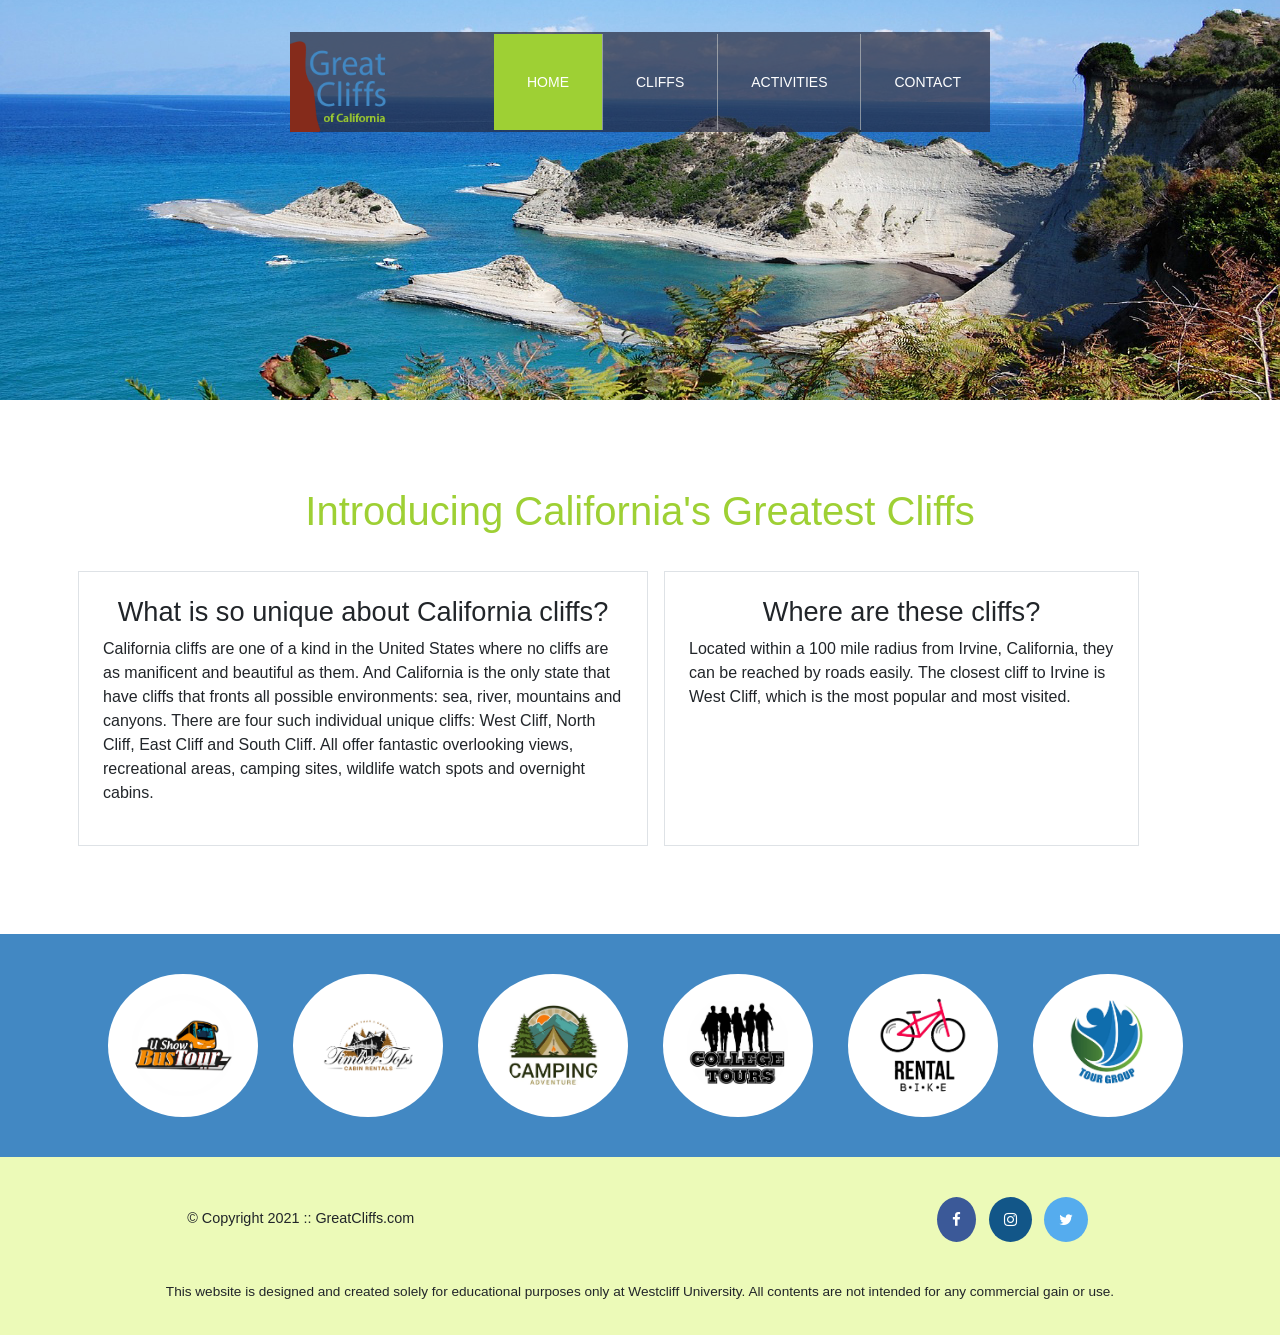
<file: index.html>
<!DOCTYPE html>
<html lang="en">
  <head>
    <title>Great Cliffs of California</title>

    <!-- Meta Tags -->
    <meta charset="UTF-8" />
    <meta name = "viewport" content = "width = device-width, initial-scale = 1, shrink-to-fit = no">
    <!-- Bootstrap CSS -->
    <link rel="stylesheet" href="https://maxcdn.bootstrapcdn.com/bootstrap/4.5.2/css/bootstrap.min.css">
    <!-- Font Awesome -->
    <link
      rel="stylesheet"
      href="https://cdnjs.cloudflare.com/ajax/libs/font-awesome/4.7.0/css/font-awesome.min.css"
    >
    <!-- Custom CSS -->
    <link rel="stylesheet" href="styles.css" />
    
  </head>
  <body id="home">
    <div id="container" class="sticky-top">
      <div class="main-header">
        <div class="logo">
            <img src="images/logo.png" alt="Great Cliffs Logo" width="125">
        
          <nav class="navbar navbar-expand-lg navbar navbar-dark pb-1 navbar-custom main-menu">
            <a class="navbar-brand" href="#"></a>
            <!-- Hamburger Menu -->
            <!-- Values for data-target and aria-controls must match id of div with the collapse class -->
            <button class = "navbar-toggler" type = "button" data-toggle = "collapse" 
               data-target = "#navbarContent" 
               aria-controls = "navbarContent" aria-expanded = "false" 
               aria-label = "Toggle navigation">
          
            <span class = "navbar-toggler-icon"></span>
            </button>

            <div class="collapse navbar-collapse" id="navbarContent">
              <ul class="navbar-nav">
                <li class="nav-item active "><a class="nav-link" href="index.html">Home</a></li>
                <li class="nav-item "><a class="nav-link" href="cliffs.html">Cliffs</a></li>
                <li class="nav-item "><a class="nav-link" href="activities.html">Activities</a></li>
                <li class="nav-item "><a class="nav-link" href="contact.html">Contact</a></li>
              </ul>
            </div>
          </nav>
        </div>
      </div>
    </div>
    <header>
    </header>
  

    <main class="container homemain">
      <div class="row">
        <div class="col-md-12 text-center">
          <h1>Introducing California's Greatest Cliffs</h1>
        </div>
          <div class="col-md-6 border border-1 p-4 m-2">
            <h2 class="text-center">What is so unique about California cliffs?</h2>
            <p>
              California cliffs are one of a kind in the United States where
              no cliffs are as manificent and beautiful as them. And
              California is the only state that have cliffs that fronts all
              possible environments: sea, river, mountains and canyons. There
              are four such individual unique cliffs: West Cliff, North Cliff,
              East Cliff and South Cliff. All offer fantastic overlooking
              views, recreational areas, camping sites, wildlife watch spots
              and overnight cabins.
            </p>
          </div>
      
 
      <div class="col-md-5 border border-1 p-4 m-2">
        <h2 class="text-center">Where are these cliffs?</h2>
        <p>
          Located within a 100 mile radius from Irvine, California, they
          can be reached by roads easily. The closest cliff to Irvine is
          West Cliff, which is the most popular and most visited.
        </p>
      </div>
    </div>  
    </main>
    
    <section>
      <div class="container homemain">
      <div id="partners" class="row">     
        <div class="col-sm-12 col-md-6 col-lg-4 col-xl-2">
          <img  class="partner" src="images/partner-1.png" alt="Partner Bus Tours" width="150">
        </div>
        <div class="col-sm-12 col-md-6 col-lg-4 col-xl-2">
            <img class="partner" src="images/partner-2.png" alt="Partner Cabin Rental" width="150">
        </div>
        <div class="col-sm-12 col-md-6 col-lg-4 col-xl-2">
            <img class="partner" src="images/partner-3.png" alt="Partner Camping Adventure" width="150">
        </div>
        <div class="col-sm-12 col-md-6 col-lg-4 col-xl-2">
            <img class="partner" src="images/partner-4.png" alt="Partner College Tours" width="150">
        </div>
        <div class="col-sm-12  col-md-6 col-lg-4 col-xl-2">
            <img class="partner" src="images/partner-5.png" alt="Partner Bike Rentals" width="150">
        </div>
        <div class="col-sm-12 col-md-6 col-lg-4 col-xl-2">
            <img class="partner" src="images/partner-6.png" alt="Partner Tour Group" width="150">
        </div>
      </div>
    </div>
    </section>

    <footer>
      <!-- Nondisclaimer -->
      <div id="nondisclaimer">
        <div class="copy">&copy; Copyright 2021 :: GreatCliffs.com</div>
        <div class="social">
          <a href="#" class="fa fa-facebook"></a>
          <a href="#" class="fa fa-instagram"></a>
          <a href="#" class="fa fa-twitter"></a>
        </div>
      </div>
      <!-- End Nondisclaimer -->

      <!-- Disclaimer -->
      <div id="disclaimer">
        <p>
          This website is designed and created solely for educational purposes
          only at Westcliff University. All contents are not intended for any
          commercial gain or use.
        </p>
      </div>
    </div>
      <!-- End Disclaimer -->
    </footer>
   

    <!-- Bootstrap jQuery -->
    <script src="https://ajax.googleapis.com/ajax/libs/jquery/3.5.1/jquery.min.js"></script>
    <!-- Bootstrap Popper -->
    <script src="https://cdnjs.cloudflare.com/ajax/libs/popper.js/1.16.0/umd/popper.min.js"></script>
    <!-- Bootstrap JS -->
    <script src="https://maxcdn.bootstrapcdn.com/bootstrap/4.5.2/js/bootstrap.min.js"></script>
  </body>
</html>
</file>
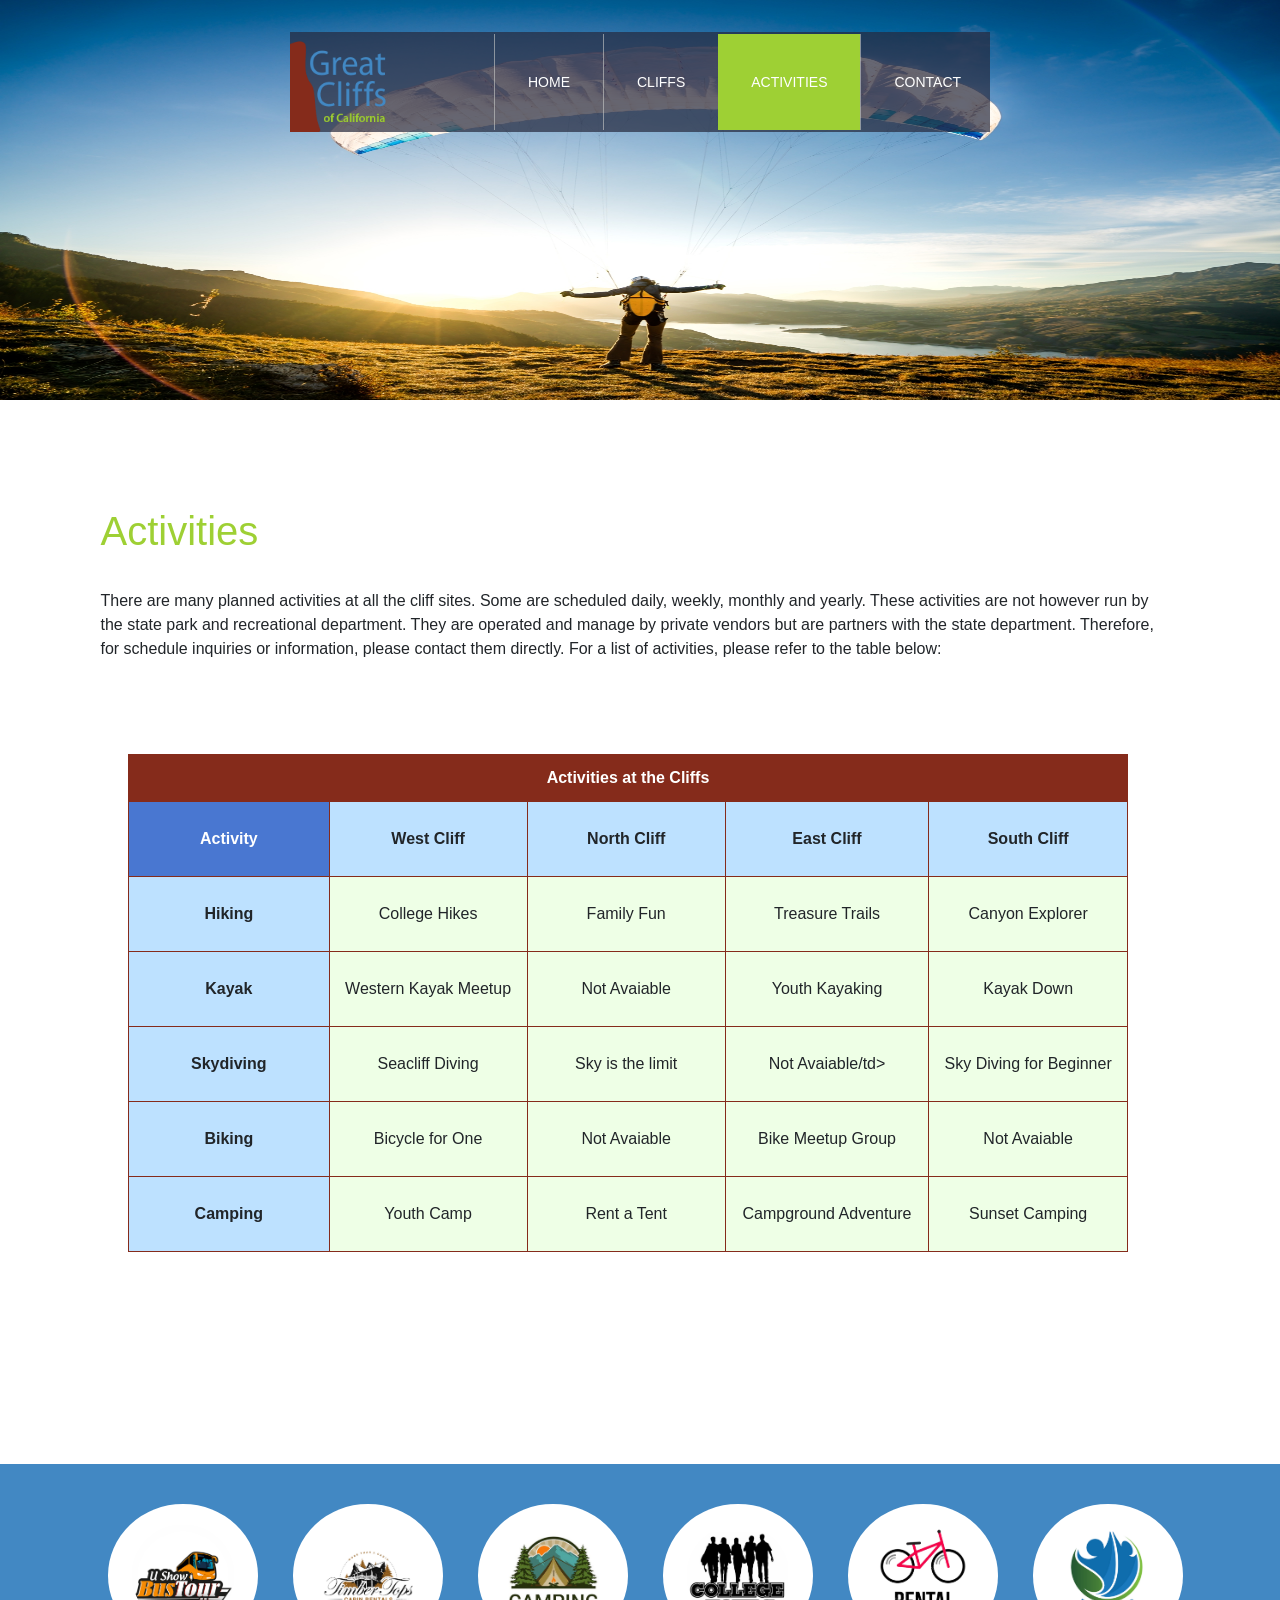
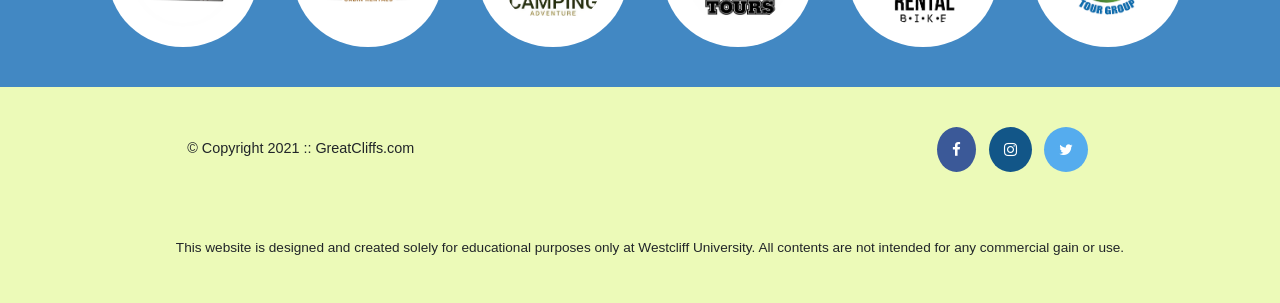
<file: activities.html>
<!DOCTYPE html>
<html lang="en">
  <head>
    <title>Great Cliffs of California</title>

    <!-- Meta Tags -->
    <meta charset="UTF-8" />
    <meta name = "viewport" content = "width = device-width, initial-scale = 1, shrink-to-fit = no">
    <!-- Bootstrap CSS -->
    <link rel="stylesheet" href="https://maxcdn.bootstrapcdn.com/bootstrap/4.5.2/css/bootstrap.min.css">
    <!-- Font Awesome -->
    <link
      rel="stylesheet"
      href="https://cdnjs.cloudflare.com/ajax/libs/font-awesome/4.7.0/css/font-awesome.min.css"
    >
    <script src="https://ajax.googleapis.com/ajax/libs/jquery/3.5.1/jquery.min.js"></script>
    <!-- Custom CSS -->
    <link rel="stylesheet" href="styles.css" />
    
  </head>
  <body id="activities">
    <div id="container" class="sticky-top">
      <div class="main-header">
        <div class="logo">
            <img src="images/logo.png" alt="Great Cliffs Logo" width="125">
        
          <nav class="navbar navbar-expand-lg navbar navbar-dark  pb-1 navbar-custom main-menu">
            <a class="navbar-brand" href="#"></a>
          <!-- Hamburger Menu -->
            <!-- Values for data-target and aria-controls must match id of div with the collapse class -->
            <button class = "navbar-toggler" type = "button" data-toggle = "collapse" 
               data-target = "#navbarContent" 
               aria-controls = "navbarContent" aria-expanded = "false" 
               aria-label = "Toggle navigation">
          
            <span class = "navbar-toggler-icon"></span>
            </button>

            <div class="collapse navbar-collapse" id="navbarContent">
              <ul class="navbar-nav">
                <li class="nav-item "><a class="nav-link" href="index.html">Home</a></li>
                <li class="nav-item "><a class="nav-link" href="cliffs.html">Cliffs</a></li>
                <li class="nav-item active "><a class="nav-link" href="activities.html">Activities</a></li>
                <li class="nav-item "><a class="nav-link" href="contact.html">Contact</a></li>
              </ul>
            </div>
          </nav>
        </div>
      </div>
    </div>
  </div>
    <header>
  </header>

    <body id="activities">
      <div class="row">
      <h1>Activities</h1>
      <p>There are many planned activities at all the cliff sites. Some are scheduled daily, weekly, monthly and yearly. These activities are not however run by the state park and recreational department. They are operated and manage by private vendors but are partners with the state department. Therefore, for schedule inquiries or information, please contact them directly. For a list of activities, please refer to the table below:</p>
    </div>
      <table>
          <caption>Activities at the Cliffs</caption>
          <thead>
              <tr>
                  <th class="thead">Activity</th>
                  <th class="thead">West Cliff</th>
                  <th class="thead">North Cliff</th>
                  <th class="thead">East Cliff</th>
                  <th class="thead">South Cliff</th>
              </tr>
          </thead>
          <tbody id="tbody">
              <tr>
                  <td>Hiking</td>
                  <td class="tdbox">College Hikes</td>
                  <td class="tdbox">Family Fun</td>
                  <td class="tdbox">Treasure Trails</td>
                  <td class="tdbox">Canyon Explorer</td>
              </tr>
              <tr>
                  <td>Kayak</td>
                  <td class="tdbox">Western Kayak Meetup</td>
                  <td>Not Avaiable</td>
                  <td class="tdbox">Youth Kayaking</td>
                  <td class="tdbox">Kayak Down</td>
              </tr>
              <tr>
                  <td>Skydiving</td>
                  <td class="tdbox">Seacliff Diving</td>
                  <td class="tdbox">Sky is the limit</td>
                  <td>Not Avaiable/td>
                  <td class="tdbox">Sky Diving for Beginner</td>
              </tr>
              <tr>
                  <td>Biking</td>
                  <td class="tdbox">Bicycle for One</td>
                  <td>Not Avaiable</td>
                  <td class="tdbox">Bike Meetup Group</td>
                  <td>Not Avaiable</td>
              </tr>
              <tr>
                  <td>Camping</td>
                  <td class="tdbox">Youth Camp</td>
                  <td class="tdbox">Rent a Tent</td>
                  <td class="tdbox">Campground Adventure</td>
                  <td class="tdbox">Sunset Camping</td>
              </tr>
          </tbody>
      </table>

      <div id="displaySelected">
          <div id="result">
              <h4>My selected activities to enquire:</h4>
          </div>
          <div id="sendinfo">
              <input type="email" placeholder="johndoe@gmail.com">
              <button>Get Info</button>
          </div>
      </div>

  <br>
    
    <section>
      <div class="container">
      <div id="partners" class="row">     
        <div class="col-sm-12 col-md-6 col-lg-4 col-xl-2">
          <img  class="partner" src="images/partner-1.png" alt="Partner Bus Tours" width="150">
        </div>
        <div class="col-sm-12 col-md-6 col-lg-4 col-xl-2">
            <img class="partner" src="images/partner-2.png" alt="Partner Cabin Rental" width="150">
        </div>
        <div class="col-sm-12 col-md-6 col-lg-4 col-xl-2">
            <img class="partner" src="images/partner-3.png" alt="Partner Camping Adventure" width="150">
        </div>
        <div class="col-sm-12 col-md-6 col-lg-4 col-xl-2">
            <img class="partner" src="images/partner-4.png" alt="Partner College Tours" width="150">
        </div>
        <div class="col-sm-12  col-md-6 col-lg-4 col-xl-2">
            <img class="partner" src="images/partner-5.png" alt="Partner Bike Rentals" width="150">
        </div>
        <div class="col-sm-12 col-md-6 col-lg-4 col-xl-2">
            <img class="partner" src="images/partner-6.png" alt="Partner Tour Group" width="150">
        </div>
      </div>
    </div>
    </section>

    <footer>
      <!-- Nondisclaimer -->
      <div id="nondisclaimer">
        <div class="copy">&copy; Copyright 2021 :: GreatCliffs.com</div>
        <div class="social">
          <a href="#" class="fa fa-facebook"></a>
          <a href="#" class="fa fa-instagram"></a>
          <a href="#" class="fa fa-twitter"></a>
        </div>
      </div>
      <!-- End Nondisclaimer -->

      <!-- Disclaimer -->
      <div id="disclaimer">
        <p>
          This website is designed and created solely for educational purposes
          only at Westcliff University. All contents are not intended for any
          commercial gain or use.
        </p>
      </div>
    </div>
      <!-- End Disclaimer -->
    </footer>
    <script src="js/activity.js"></script>
    <!-- Bootstrap jQuery -->
    <script src="https://ajax.googleapis.com/ajax/libs/jquery/3.5.1/jquery.min.js"></script>
    <!-- Bootstrap Popper -->
    <script src="https://cdnjs.cloudflare.com/ajax/libs/popper.js/1.16.0/umd/popper.min.js"></script>
    <!-- Bootstrap JS -->
    <script src="https://maxcdn.bootstrapcdn.com/bootstrap/4.5.2/js/bootstrap.min.js"></script>
  </body>
</html>
</file>
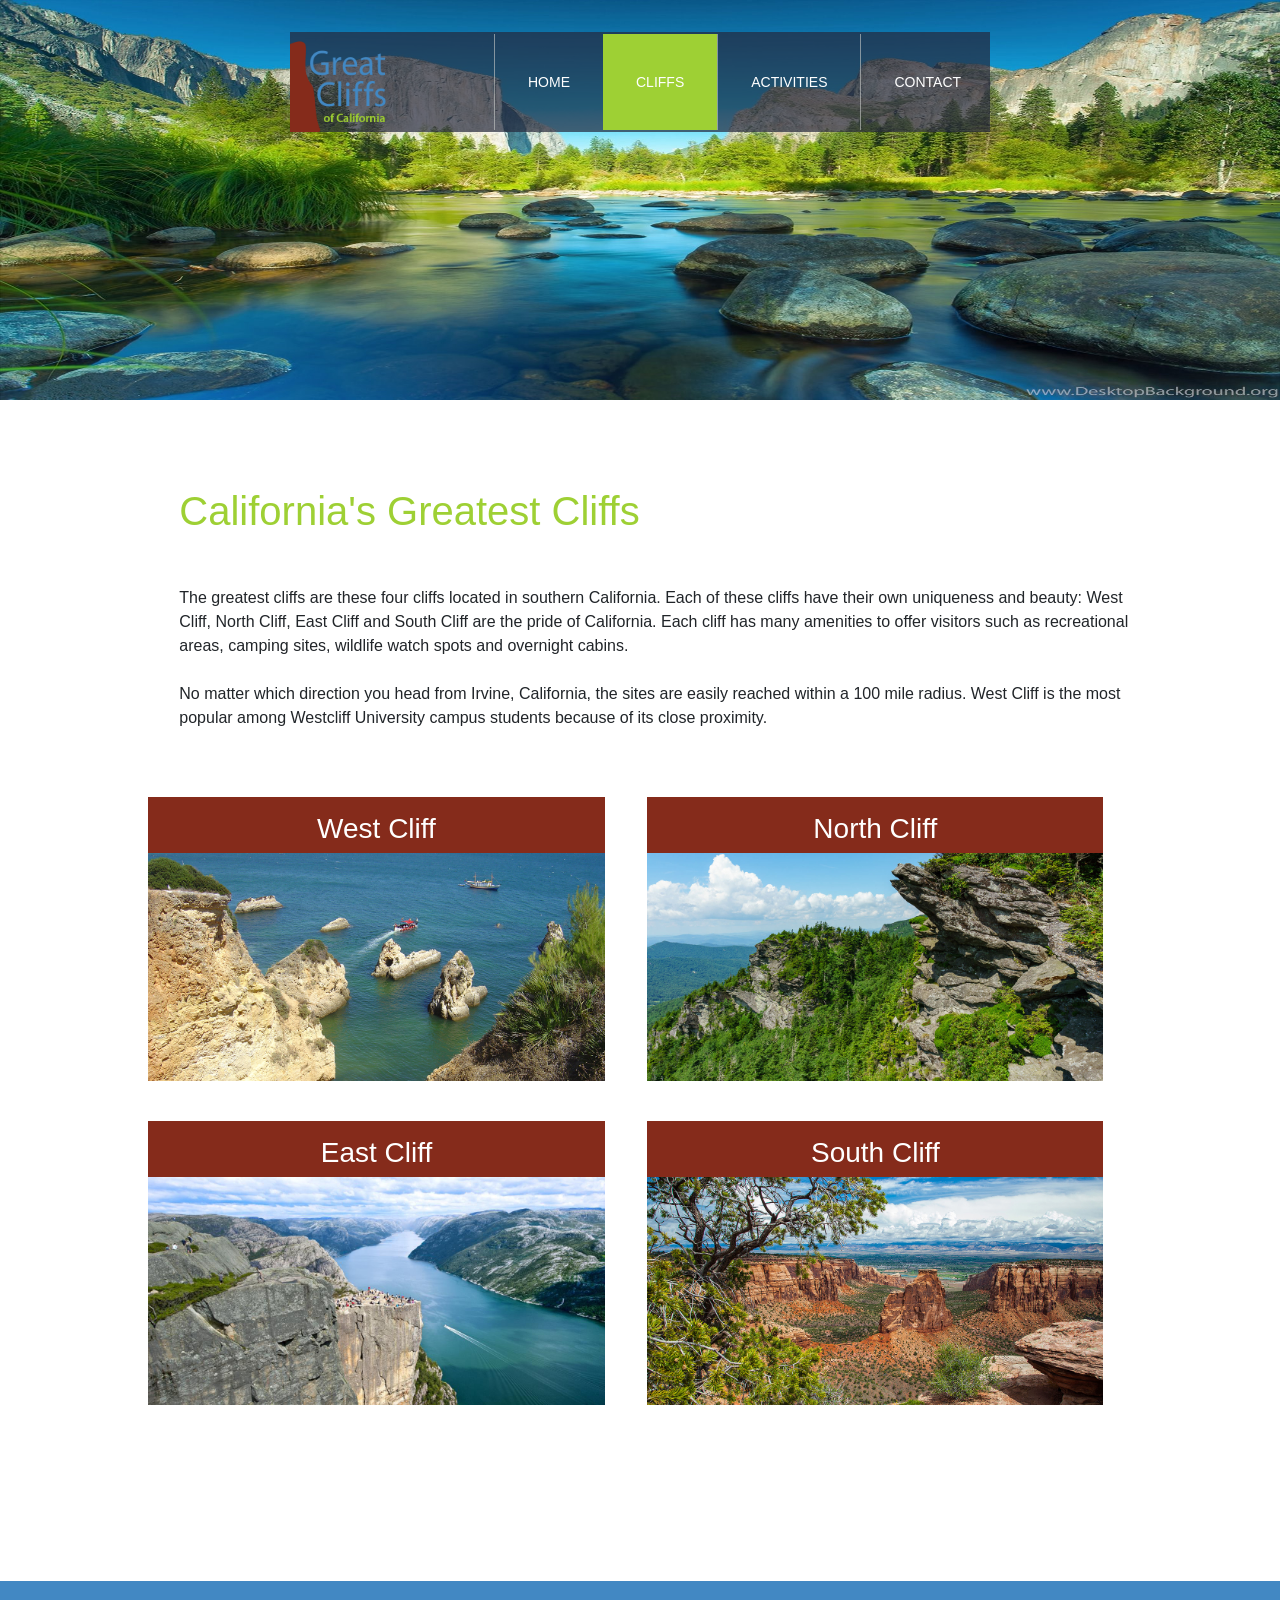
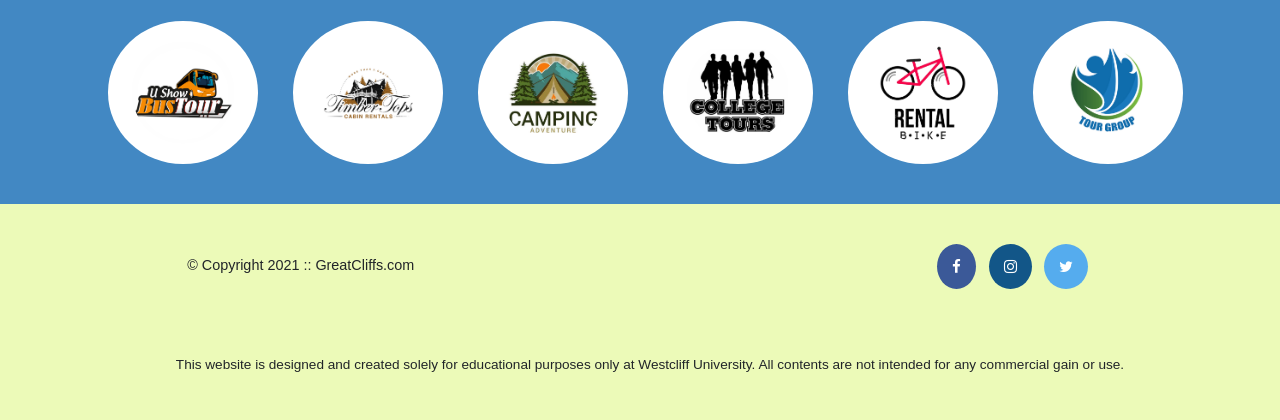
<file: cliffs.html>
<!DOCTYPE html>
<html lang="en">
  <head>
    <title>Great Cliffs of California</title>

    <!-- Meta Tags -->
    <meta charset="UTF-8" />
    <meta name = "viewport" content = "width = device-width, initial-scale = 1, shrink-to-fit = no">
    <!-- Bootstrap CSS -->
    <link rel="stylesheet" href="https://maxcdn.bootstrapcdn.com/bootstrap/4.5.2/css/bootstrap.min.css">
    <!-- Font Awesome -->
    <link
      rel="stylesheet"
      href="https://cdnjs.cloudflare.com/ajax/libs/font-awesome/4.7.0/css/font-awesome.min.css"
    >
    <!-- Custom CSS -->
    <link rel="stylesheet" href="styles.css" />
    
  </head>
  <body id="cliffs">
    <div id="container" class="sticky-top">
    <div class="main-header">
      <div class="logo">
          <img src="images/logo.png" alt="Great Cliffs Logo" width="125">
      
        <nav class="navbar navbar-expand-lg navbar navbar-dark  pb-1 navbar-custom main-menu">
          <a class="navbar-brand" href="#"></a>
        <!-- Hamburger Menu -->
          <!-- Values for data-target and aria-controls must match id of div with the collapse class -->
          <button class = "navbar-toggler" type = "button" data-toggle = "collapse" 
             data-target = "#navbarContent" 
             aria-controls = "navbarContent" aria-expanded = "false" 
             aria-label = "Toggle navigation">
        
          <span class = "navbar-toggler-icon"></span>
          </button>

          <div class="collapse navbar-collapse" id="navbarContent">
            <ul class="navbar-nav">
              <li class="nav-item "><a class="nav-link" href="index.html">Home</a></li>
              <li class="nav-item active"><a class="nav-link" href="cliffs.html">Cliffs</a></li>
              <li class="nav-item "><a class="nav-link" href="activities.html">Activities</a></li>
              <li class="nav-item "><a class="nav-link" href="contact.html">Contact</a></li>
            </ul>
          </div>
        </nav>
      </div>
    </div>
  </div>
</div>
    <header>
    </header>

   <main>
      <div class="row">
      <h1>California's Greatest Cliffs</h1>
      <p>The greatest cliffs are these four cliffs located in southern California. Each of these cliffs have their own uniqueness and beauty: West Cliff, North Cliff, East Cliff and South Cliff are the pride of California. Each cliff has many amenities to offer visitors such as recreational areas, camping sites, wildlife watch spots and overnight cabins.
      <br><br>
      No matter which direction you head from Irvine, California, the sites are easily reached within a 100 mile radius. West Cliff is the most popular among Westcliff University campus students because of its close proximity.
      </p>

      <section class="cliffcliffs">
        <div class="site">
            <h3>West Cliff</h3>
            <img src="images/cliff-west-sea.jpg" alt="West Cliff" width="1200">
        </div> 
        <div class="site">
            <h3>North Cliff</h3>
            <img src="images/cliff-north-mountain.jpg" alt="North Cliff" width="1200">
        </div>
        <div class="site">
            <h3>East Cliff</h3>
            <img src="images/cliff-east-river.jpg" alt="East Cliff" width="1200">
        </div>
        <div class="site">
            <h3>South Cliff</h3>
            <img src="images/cliff-south-canyon.jpg" alt="South Cliff" width="1200">
        </div> 
    </section>
  </div>
</main>
<br><br><br><br>
    <section>
      <div class="container">
      <div id="partners" class="row">     
        <div class="col-sm-12 col-md-6 col-lg-4 col-xl-2">
          <img  class="partner" src="images/partner-1.png" alt="Partner Bus Tours" width="150">
        </div>
        <div class="col-sm-12 col-md-6 col-lg-4 col-xl-2">
            <img class="partner" src="images/partner-2.png" alt="Partner Cabin Rental" width="150">
        </div>
        <div class="col-sm-12 col-md-6 col-lg-4 col-xl-2">
            <img class="partner" src="images/partner-3.png" alt="Partner Camping Adventure" width="150">
        </div>
        <div class="col-sm-12 col-md-6 col-lg-4 col-xl-2">
            <img class="partner" src="images/partner-4.png" alt="Partner College Tours" width="150">
        </div>
        <div class="col-sm-12  col-md-6 col-lg-4 col-xl-2">
            <img class="partner" src="images/partner-5.png" alt="Partner Bike Rentals" width="150">
        </div>
        <div class="col-sm-12 col-md-6 col-lg-4 col-xl-2">
            <img class="partner" src="images/partner-6.png" alt="Partner Tour Group" width="150">
        </div>
      </div>
    </div>
    </section>

    <footer>
      <!-- Nondisclaimer -->
      <div id="nondisclaimer">
        <div class="copy">&copy; Copyright 2021 :: GreatCliffs.com</div>
        <div class="social">
          <a href="#" class="fa fa-facebook"></a>
          <a href="#" class="fa fa-instagram"></a>
          <a href="#" class="fa fa-twitter"></a>
        </div>
      </div>
      <!-- End Nondisclaimer -->

      <!-- Disclaimer -->
      <div id="disclaimer">
        <p>
          This website is designed and created solely for educational purposes
          only at Westcliff University. All contents are not intended for any
          commercial gain or use.
        </p>
      </div>
    </div>
      <!-- End Disclaimer -->
    </footer>

    <!-- Bootstrap jQuery -->
    <script src="https://ajax.googleapis.com/ajax/libs/jquery/3.5.1/jquery.min.js"></script>
    <!-- Bootstrap Popper -->
    <script src="https://cdnjs.cloudflare.com/ajax/libs/popper.js/1.16.0/umd/popper.min.js"></script>
    <!-- Bootstrap JS -->
    <script src="https://maxcdn.bootstrapcdn.com/bootstrap/4.5.2/js/bootstrap.min.js"></script>
  </body>
</html>
</file>
<file: styles.css>
/* Header */
header {
    width: 100%;
    min-height: 275px;
}
#home {
    background:  no-repeat white url(images/cliff_ocean.jpg);
    background-size: 100% 400px;
}

#cliffs {
    background:  no-repeat white url(images/forest_cliff.jpg);
    background-size: 100% 400px;
}
#activities {
    background:  no-repeat white url(images/runfly.jpg);
    background-size: 100% 400px;
}
#contact {
    background:  no-repeat white url(images/cliff_rock.jpg);
    background-size: 100% 400px;
}

.main-header {
    background-color:rgba(38, 41, 61, 0.7);
    width: 700px;
    margin: 2em auto 0 auto;
    min-height: 100px;
    height: 100px;
}
.main-header .logo img {
    width: 100px;
    height: 100px;
    margin: 0 2em 0 0;
    float: left;
}

/* Navigation */
.main-menu {
    padding: 0 !important;
    padding-left: 3.5rem !important;
    font-weight: 400;
}
.main-menu ul li {
    list-style-type: none;
    display: inline-block;
    float: left;
    padding-left: 25px;
    padding-right: 25px;
    border-left: 1px solid rgba(202, 204, 202, 0.6);
    line-height: 80px;
    text-transform: uppercase;
    font-size: 14px;
}
.main-menu ul li a {
    text-decoration: none;
    color:#fff !important;
}
.main-menu ul li a:hover {
    color: #9ed034;
}
.main-menu ul li.active {
    background: #9ed034;
    border: none;
}
.main-menu ul li.active a {
    color: #fff !important;
}

.navbar{
    height: 100px;
}

/* Main */
main {
    padding: 3em 6em 3em 5.5em;
    margin: 2em 0;
    font-family:Arial, Helvetica, sans-serif;
}
main h1 {
    font-size: 2.5em;
    padding-bottom: 0.5em;
    color: #9ed034;
}
main h2 {
    font-size: 1.7em;
}


/* Partners */
section {
    width: 100%;
    background-color: #4288C3;
}
section #partners {  
    padding: 2em 0 2em 0;
    margin: 0 auto;
    text-align: center;
}
section #partners .partner {
    display: inline-block;
    margin: 0.5em;
    padding: 1.3em 1.5em;
    background-color: #fff;
    border-radius: 50%;
}
section #partners .partner img {
    width: 90px;
    height: 90px;
}



/* Cliffs */
/*Page4 Styling*/
#cliffs h1{
    font-family: Arial, Helvetica, sans-serif;
    color: #9ed034;
    width: 1200px;
    padding-left: 5%;
    padding-right: 5%;
    margin-left: 50px;
}

#cliffs h2{
    font-family: Arial, Helvetica, sans-serif;
    width: 1200px;
    padding-left: 5%;
    padding-right: 5%;
    margin-left: 50px;
}

#cliffs p{
    font-family: Arial, Helvetica, sans-serif;
    width: 1200px;
    padding: 2% 5% 1% 5%;
    margin-left: 50px;
}

.cliffcliffs {
    background: none;
    width: 90%;
    margin: 0 auto;
}

.cliffcliffs .site {
    width: 45%;
    display: inline-block;
    margin: 2.5em 1.2em 0 1.2em;
}

.cliffcliffs .site h3 {
    background: #852B1B;
    height: 2em;
    color: #fff;
    text-align: center;
    padding-top: 0.55em;
    margin: 0;
}

.cliffcliffs .site img {
    width: 100%;
    height: auto;
}

/*Page 2 Styling*/
table{
    width: 1000px;
    margin: 5% 0 5% 10%;
}
#activities h1{
    font-family: Arial, Helvetica, sans-serif;
    color: #9ed034;
    width: 1200px;
    padding-left: 5%;
    padding-right: 5%;
    margin-left: 50px;
    margin-top: 100px;
}

#activities p{
    font-family: Arial, Helvetica, sans-serif;
    width: 1200px;
    padding: 2% 5% 1% 5%;
    margin-left: 50px;
}

caption{
    background: #852b1b;
    height: 40px;
    color: #fff;
    font-size: 1,3em;
    font-weight: bold;
    caption-side: top;
    text-align: center;
    padding-bottom: 35px;
}

thead{
    background: #bde1ff;
    text-align: center;
}

tbody{
    background: #eeffe6;
    text-align: center;
}

td,th{
    width: 225px;
    height: 75px;
    vertical-align: middle;
    border: solid 1px #852b1b;
}

th:first-child{
    width: 125px;
    height: 50px;
    background: #4977d1;
    color: #fff;
}

td:first-child{
    font-weight: bold;
    background: #bde1ff;
}

.tdclick{
    background: #9ed034;
    color: #fff;
}

.tdbox:hover:hover{
    cursor: pointer;
}

#activities #displaySelected{
    visibility: hidden;
    margin: 0 auto;
    width: 600px;
    border: 2px solid #9ed034;
    padding: 0.75em;
}

#activities #displaySelected #result, #activities #displaySelected #sendinfo{
    display: block;
    margin: 0;
}

#activities #result{
    min-height: 50px;
    width: 300px;
    padding: 0;
}

#activities #redult h4{
    margin-bottom: 1em;
    font-size: 1.15em;
}

#activities #displaySelected #sendinfo input[type="email"]{
    width: 200px;
}


/* Contact Page */
#contact h1{
    font-family: Arial, Helvetica, sans-serif;
    color: #9ed034;
    width: 1200px;
    padding-left: 5%;
    padding-right: 5%;
    margin-left: 50px;
}

#contact p{
    font-family: Arial, Helvetica, sans-serif;
    width: 1200px;
    padding: 2% 5% 1% 5%;
    margin-left: 50px;
}

.contactinfo {
    margin: 2em 0 1em 0;
}

.contactinfo .phone {
    margin: 0 0 0.75em 0;
}

.contactinfo .phone span:first-child, .contactinfo .email span:first-child {
    font-weight: bold;
}

form fieldset {
    border: solid 2px #9ed034;
}

form fieldset legend {
    color: #4977D1;
    font-weight: bold;
    text-transform: uppercase;
    padding: 0 0.5em;
}

form .textbox, form .radios, form .selectmenu, form .commentbox, form .button{
    margin: 1.5em 0 1.5em 2em;
}

form label {
    font-weight: bold;
}

form .textbox input {
    margin: 0 0 1em 0;
    display: block;
    height: 2em;
    width: 50%;
}

form .selectmenu select {
    width: 12em;
    padding-left: 3em;
}

form .commentbox textarea {
    display: block;
    height: 17em;
    width: 50%;
    resize: none;
}

form .randomcode {
    width: 51.5%;
    text-align: right;
}

form .randomcode input {
    margin-right: 1em;
    height: 2em;
}

form .randomcode #codes {
    display: inline;
    padding: 1em;
    background-color:#c0c0c0;
}

form .button {
    width: 49%;
    text-align: right;
}

#submit {
    width: 5em;
    height: 2em;
    font-size: 1.2em;
    font-weight: bold;
    /*background-color: rgb(73, 119, 209, 0.4);*/
    color: rgba(255, 255, 255, 0.5);
    border: none;
}

/* Footer */
footer {
    width: 100%;
    padding-bottom: 1em;
    background-color: #ecfab8;
}
footer #nondisclaimer .copy {
    padding: 3.5em 3.5em 3.5em 13em;
    float: left;
    font-size: 0.9em;
}
footer #nondisclaimer .social {
    padding: 2.5em;
    margin-right: 9.25em;
    float: right;
}
footer #disclaimer {
    clear: both;
}

footer #disclaimer p {
    font-size: 0.85em;
    text-align: center;
}
footer #nondisclaimer .social .fa {
    padding: 15px;
    font-size: 15px;
    text-align: center;
    text-decoration: none;
    margin: 0 4px;
    border-radius: 50%;
}
footer #nondisclaimer .social .fa:hover {
    opacity: 0.7;
}
footer #nondisclaimer .social .fa-facebook {
    background: #3B5998;
    color: white;
}
    
footer #nondisclaimer .social .fa-twitter {
    background: #55ACEE;
    color: white;
}

footer #nondisclaimer .social .fa-instagram {
    background: #125688;
    color: white;
}

/* ACTIVATE BELOW WHEN TESTING NAVIGATION AND OTHERS FOR RWD */

/* Media Queries */
@media (max-width: 992px) {
    .logo img {
        position: relative;
        bottom: 8px;
    }
    .main-menu {
        width: 200px;
        background-color:rgba(38, 41, 61, 0.7);
        position: absolute;
        /* right: 1.7em; */
        margin-left: 30em;
      }
      .main-menu ul li {
        border-bottom: 1px solid rgba(202, 204, 202, 0.6);
      }
      main {
        padding: 3em 1em 3em 1em;
        margin: 0;
      }
      #home .main-col-content {
        padding: 25px;
        min-height: 450px;
        margin-top: 1em;
      }
      .nav-item{
        background-color: rgba(38, 41, 61, 0.7);
        height: 80px;
        text-align: center;
    }
    .nav-link{
        padding:0;
        height: 20px;
    }
}

@media (max-width: 768px) {
    footer #nondisclaimer .copy {
        padding: 3.5em 0em 3.5em 0em;
        text-align: center;
        float: none;
        font-size: 0.9em;
      }
      footer #nondisclaimer .social {
        padding: 2.5em 0;
        margin: 0;
        text-align: center;
        float: none;
      }
      .main-menu{
          margin-left: 50vw;
      }
}

@media (max-width: 400px){
    .main-menu{
        margin-left: 5em;
    }
}


.navbar-custom {
    background-color: rgba(38, 41, 61, 0.7);
    background-color: transparent;
}
</file>
